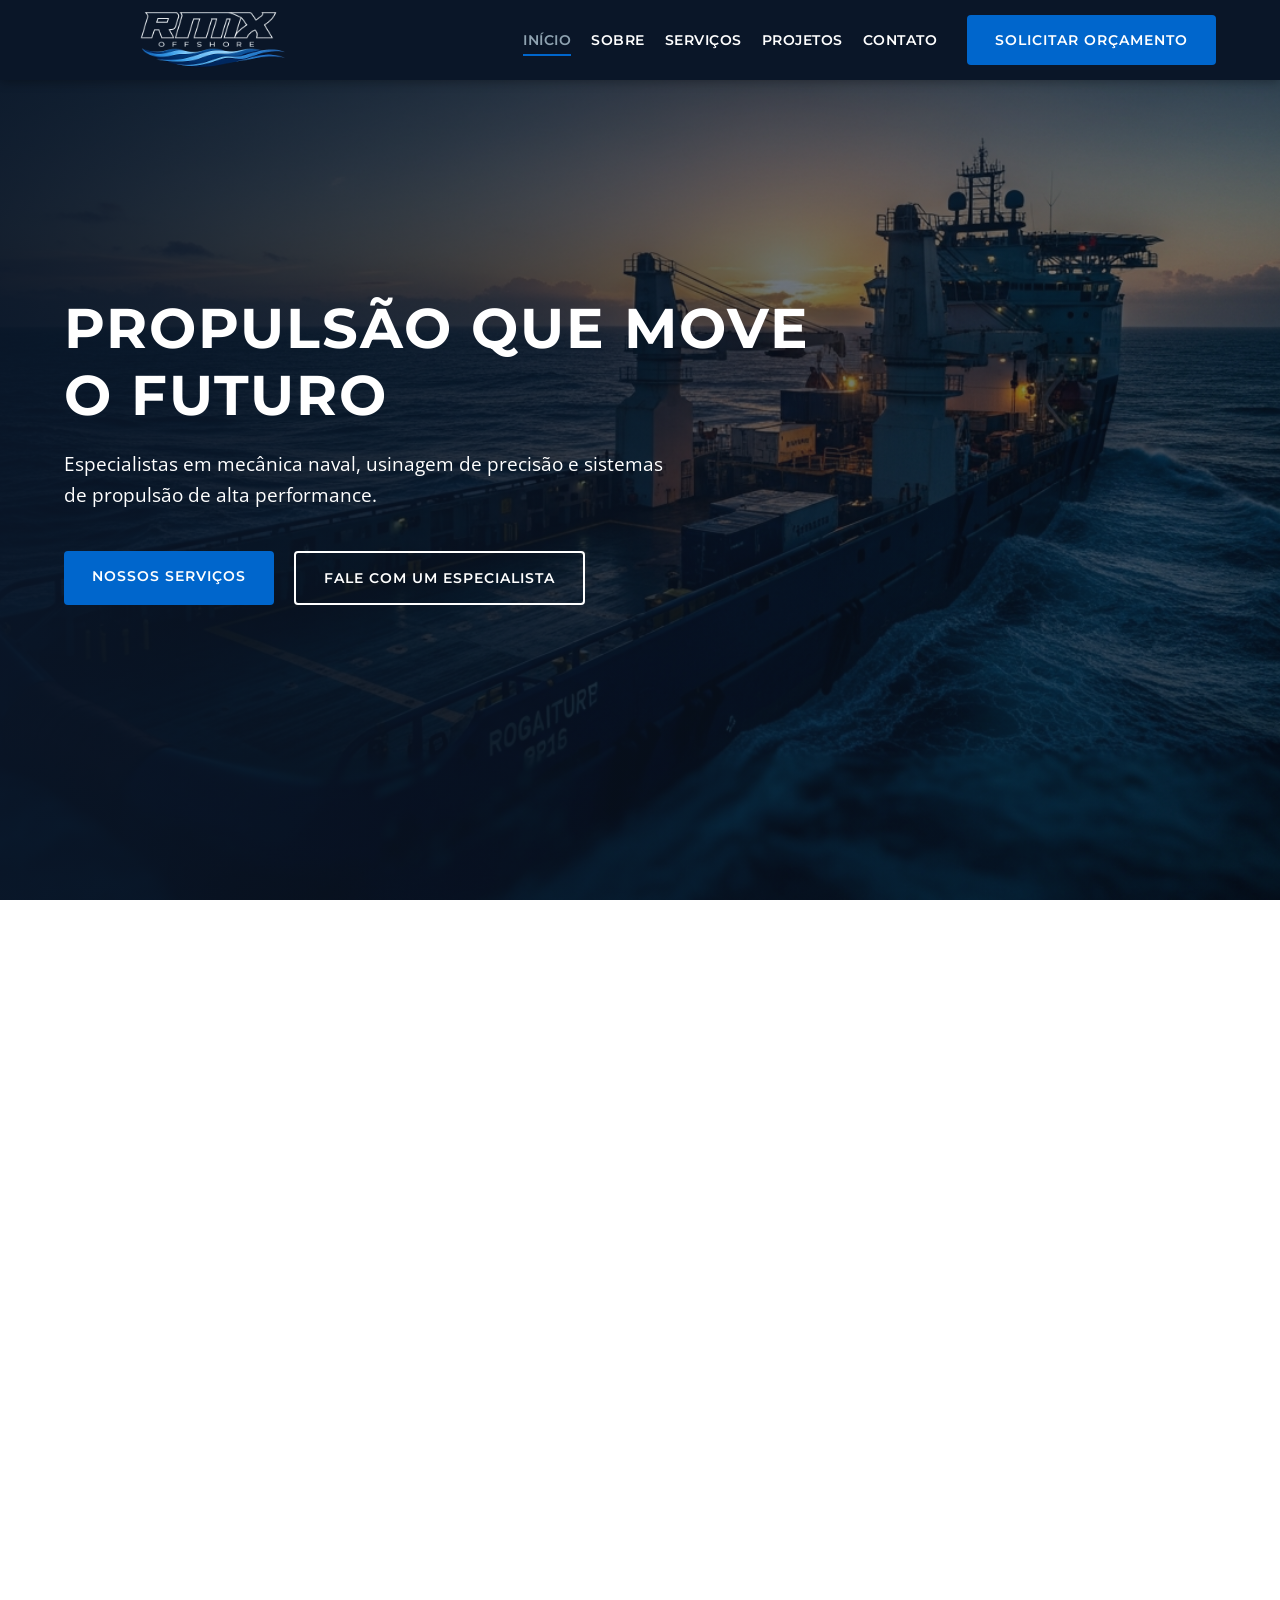
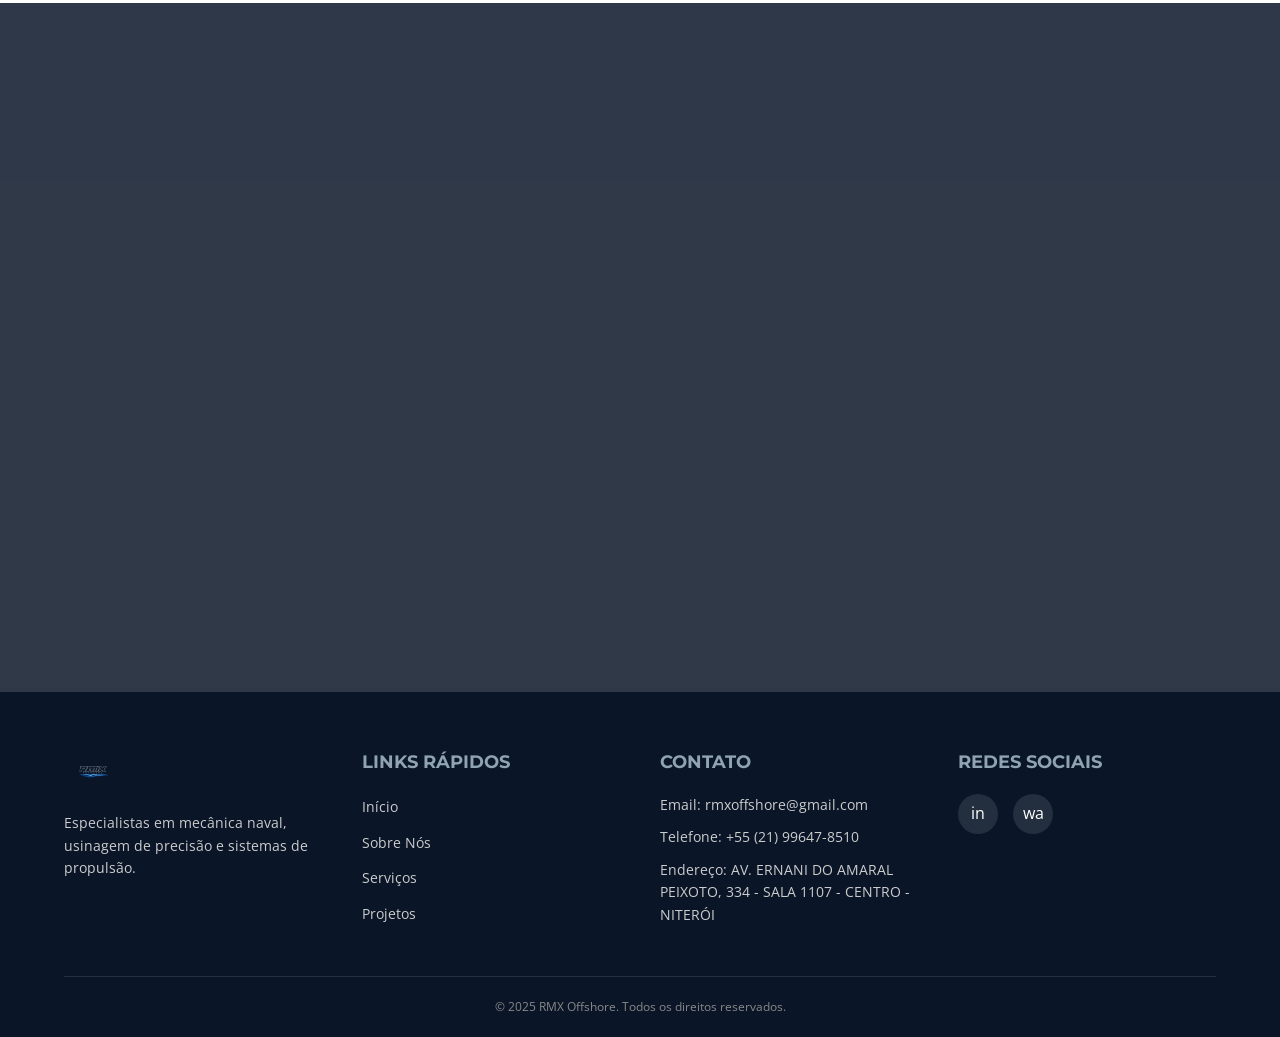
<file: index.html>
<!DOCTYPE html>
<html lang="pt-BR">

<head>
  <meta charset="UTF-8" />
  <meta http-equiv="refresh" content="0;url=pages/landing/landing.html" />
  <title>RMX Offshore</title>
  <link rel="icon" type="image/png" href="/public/logo.png">
  <!-- Open Graph / WhatsApp Preview -->
  <meta property="og:title" content="RMX Offshore - Propulsão que Move o Futuro">
  <meta property="og:description"
    content="Especialistas em mecânica naval, usinagem de precisão e sistemas de propulsão offshore.">
  <meta property="og:image" content="https://rmxoffshore.onrender.com/public/cart.png">
  <meta property="og:url" content="https://rmxoffshore.onrender.com/pages/landing/landing.html">
  <meta property="og:type" content="website">

  <!-- Twitter Card -->
  <meta name="twitter:card" content="summary_large_image">
  <meta name="twitter:title" content="RMX Offshore - Propulsão que Move o Futuro">
  <meta name="twitter:description" content="Especialistas em mecânica naval e propulsão offshore.">
  <meta name="twitter:image" content="https://rmxoffshore.onrender.com/public/cart.png">
</head>

<body>
  <p>Redirecionando... <a href="pages/landing/landing.html">Clique aqui</a></p>
</body>

</html>
</file>
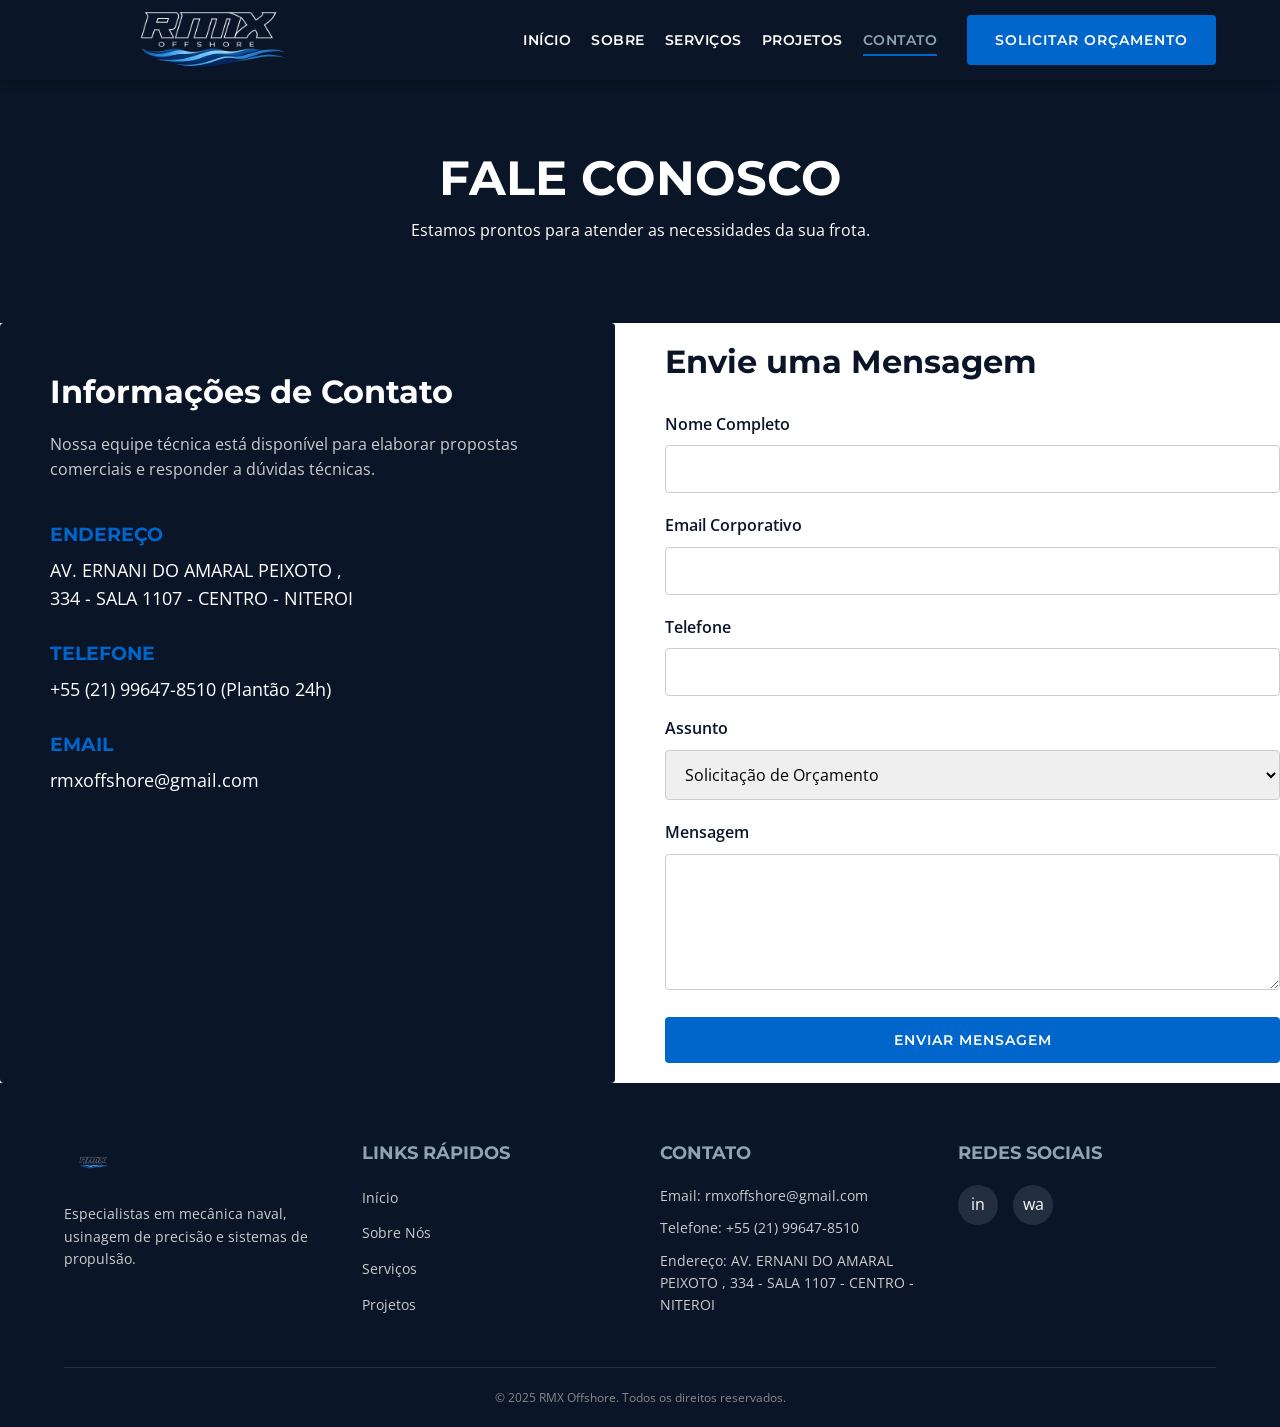
<file: pages/contato/contato.html>
<!DOCTYPE html>
<html lang="pt-BR">
<head>
  <meta charset="UTF-8">
  <meta name="viewport" content="width=device-width, initial-scale=1.0">
  <title>Contato | RMX Offshore</title>
  <link rel="stylesheet" href="../../shared/css/global.css">
  <link rel="stylesheet" href="css/contato.css">
  <link rel="icon" type="image/png" href="/public/logo.png">
  <!-- Open Graph / WhatsApp Preview -->
  <meta property="og:title" content="RMX Offshore - Propulsão que Move o Futuro">
  <meta property="og:description" content="Especialistas em mecânica naval, usinagem de precisão e sistemas de propulsão offshore.">
  <meta property="og:image" content="https://rmxoffshore.onrender.com/public/cart.png">
  <meta property="og:url" content="https://rmxoffshore.onrender.com/pages/landing/landing.html">
  <meta property="og:type" content="website">

  <!-- Twitter Card -->
  <meta name="twitter:card" content="summary_large_image">
  <meta name="twitter:title" content="RMX Offshore - Propulsão que Move o Futuro">
  <meta name="twitter:description" content="Especialistas em mecânica naval e propulsão offshore.">
  <meta name="twitter:image" content="https://rmxoffshore.onrender.com/public/cart.png">
</head>
<body>
  <!-- Global Header -->
  <header class="global-header">
    <a href="../landing/landing.html" class="header-logo">
      <img src="/public/logo1.png" class="logo" alt="RMX Offshore Logo">
    </a>
    <nav class="main-nav">
      <div class="nav-links">
        <a href="../landing/landing.html">Início</a>
        <a href="../sobre/sobre.html">Sobre</a>
        <a href="../servicos/servicos.html">Serviços</a>
        <a href="../projetos/projetos.html">Projetos</a>
        <a href="contato.html" class="active">Contato</a>
      </div>
      <a href="contato.html" class="btn btn-primary header-cta">Solicitar Orçamento</a>
      <button class="mobile-menu-btn">☰</button>
    </nav>
  </header>

  <!-- Page Header -->
  <section class="page-header">
    <div class="page-header-content fade-in">
      <h1>Fale Conosco</h1>
      <p>Estamos prontos para atender as necessidades da sua frota.</p>
    </div>
  </section>

  <!-- Contact Section -->
  <section class="contact-section container fade-in">
    <div class="contact-grid">
      <div class="contact-info-panel">
        <h2>Informações de Contato</h2>
        <p>Nossa equipe técnica está disponível para elaborar propostas comerciais e responder a dúvidas técnicas.</p>
        
        <div class="info-items">
          <div class="info-item">
            <h4>Endereço</h4>
            <p>AV. ERNANI DO AMARAL PEIXOTO ,<br> 334 - SALA 1107 - CENTRO - NITEROI</p>
          </div>
          <div class="info-item">
            <h4>Telefone</h4>
            <p>+55 (21) 99647-8510 (Plantão 24h)</p>
          </div>
          <div class="info-item">
            <h4>Email</h4>
            <p>rmxoffshore@gmail.com</p>
          </div>
        </div>
      </div>

      <div class="contact-form-panel">
        <h2>Envie uma Mensagem</h2>
        <form id="contactForm" class="contact-form">
          <div class="form-group">
            <label for="nome">Nome Completo</label>
            <input type="text" id="nome" name="nome" required>
          </div>
          <div class="form-group">
            <label for="email">Email Corporativo</label>
            <input type="email" id="email" name="email" required>
          </div>
          <div class="form-group">
            <label for="telefone">Telefone</label>
            <input type="tel" id="telefone" name="telefone" required>
          </div>
          <div class="form-group">
            <label for="assunto">Assunto</label>
            <select id="assunto" name="assunto">
              <option value="orcamento">Solicitação de Orçamento</option>
              <option value="tecnico">Dúvida Técnica</option>
              <option value="emergencia">Suporte Emergencial</option>
              <option value="outros">Outros</option>
            </select>
          </div>
          <div class="form-group">
            <label for="mensagem">Mensagem</label>
            <textarea id="mensagem" name="mensagem" rows="5" required></textarea>
          </div>
          <button type="submit" class="btn btn-primary w-100">Enviar Mensagem</button>
        </form>
      </div>
    </div>
  </section>

  <!-- Global Footer -->
  <footer class="global-footer">
    <div class="footer-content">
      <div class="footer-col">
        <img src="/public/logo1.png" alt="RMX Offshore" style="height: 40px; margin-bottom: 20px;">
        <p>Especialistas em mecânica naval, usinagem de precisão e sistemas de propulsão.</p>
      </div>
      <div class="footer-col">
        <h3>Links Rápidos</h3>
        <ul class="footer-links">
          <li><a href="../landing/landing.html">Início</a></li>
          <li><a href="sobre.html">Sobre Nós</a></li>
          <li><a href="../servicos/servicos.html">Serviços</a></li>
          <li><a href="../projetos/projetos.html">Projetos</a></li>
        </ul>
      </div>
      <div class="footer-col">
        <h3>Contato</h3>
        <p>Email: rmxoffshore@gmail.com</p>
        <p>Telefone: +55 (21) 99647-8510</p>
        <p>Endereço: AV. ERNANI DO AMARAL PEIXOTO , 334 - SALA 1107 - CENTRO - NITEROI</p>
      </div>
      <div class="footer-col">
        <h3>Redes Sociais</h3>
        <div class="footer-social">
          <a href="https://www.linkedin.com/in/rmx-offshore-9899731bb/">in</a>
          <a href="http://wa.me/+5521996478510">wa</a>
        </div>
      </div>
    </div>
    <div class="footer-bottom">
      <p>&copy; 2025 RMX Offshore. Todos os direitos reservados.</p>
    </div>
  </footer>

  <script src="../../shared/script/global.js"></script>
  <script src="script/contato.js"></script>
</body>
</html>
</file>
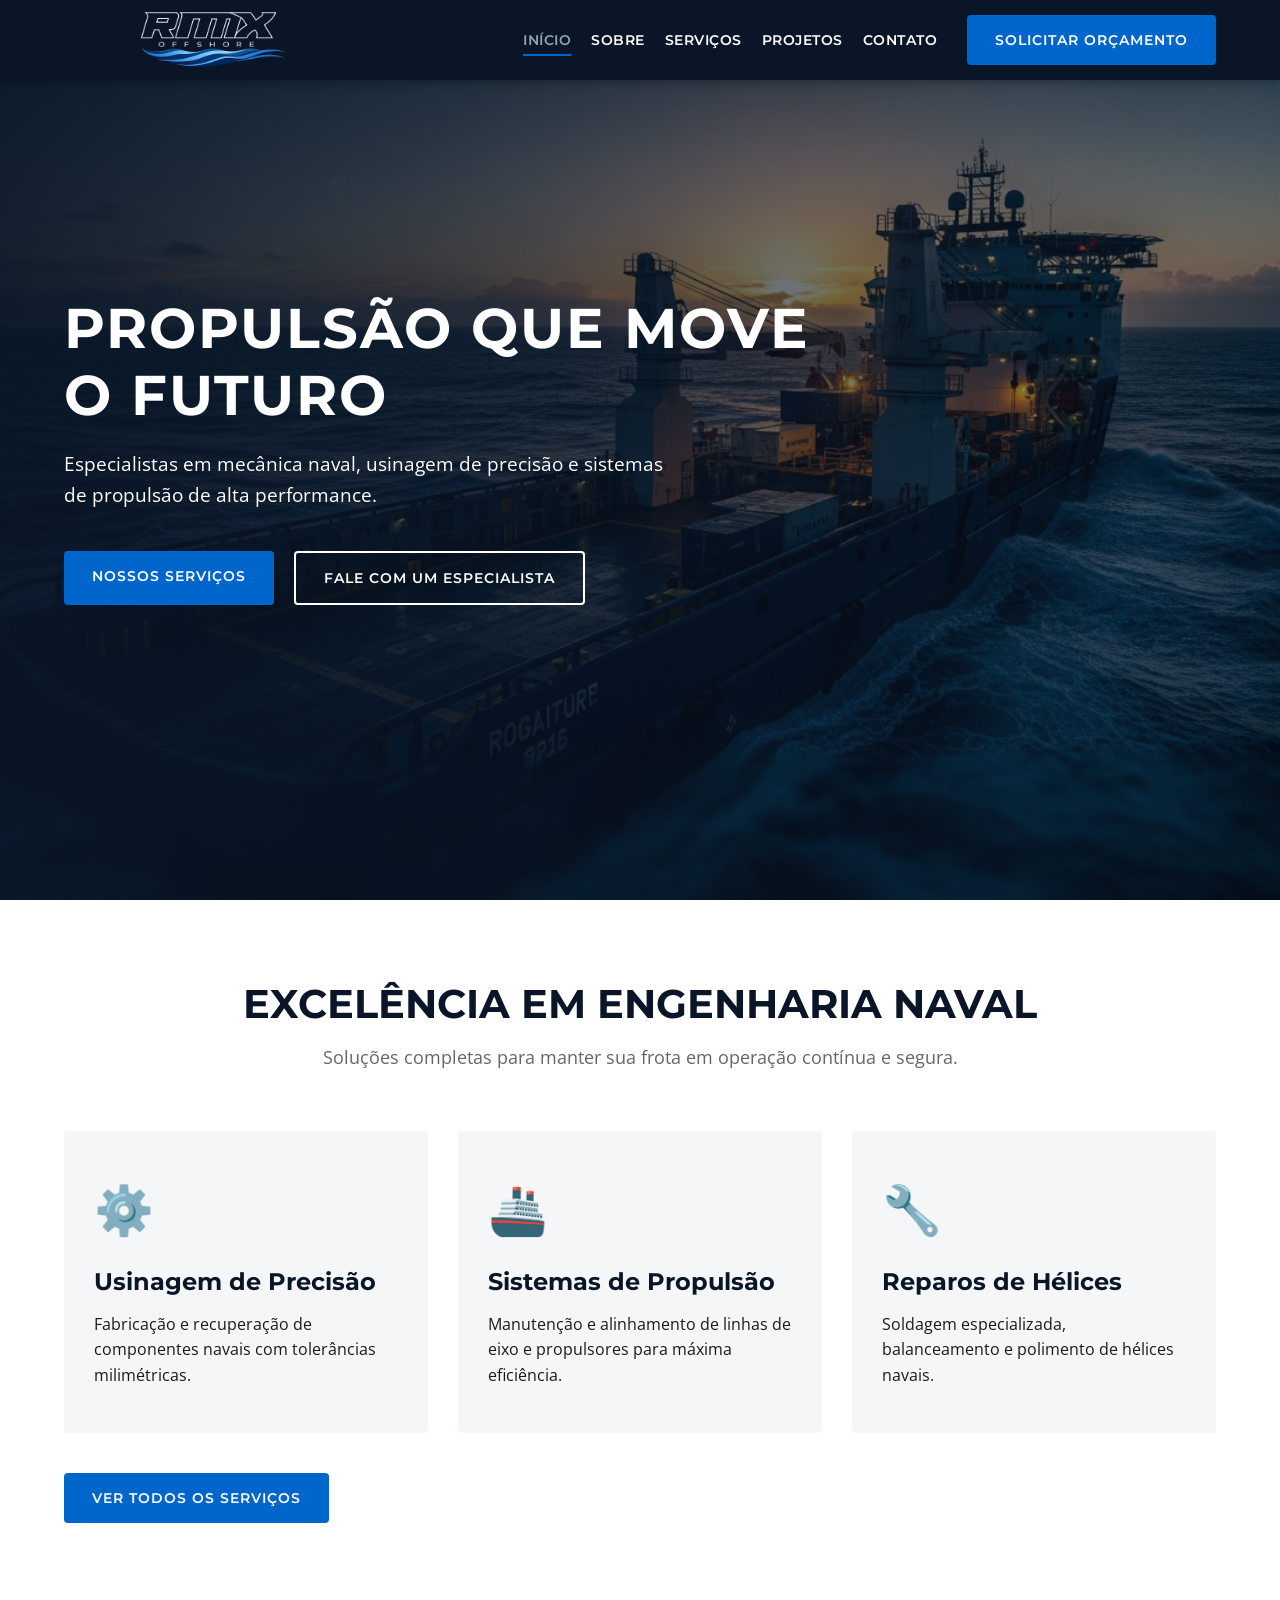
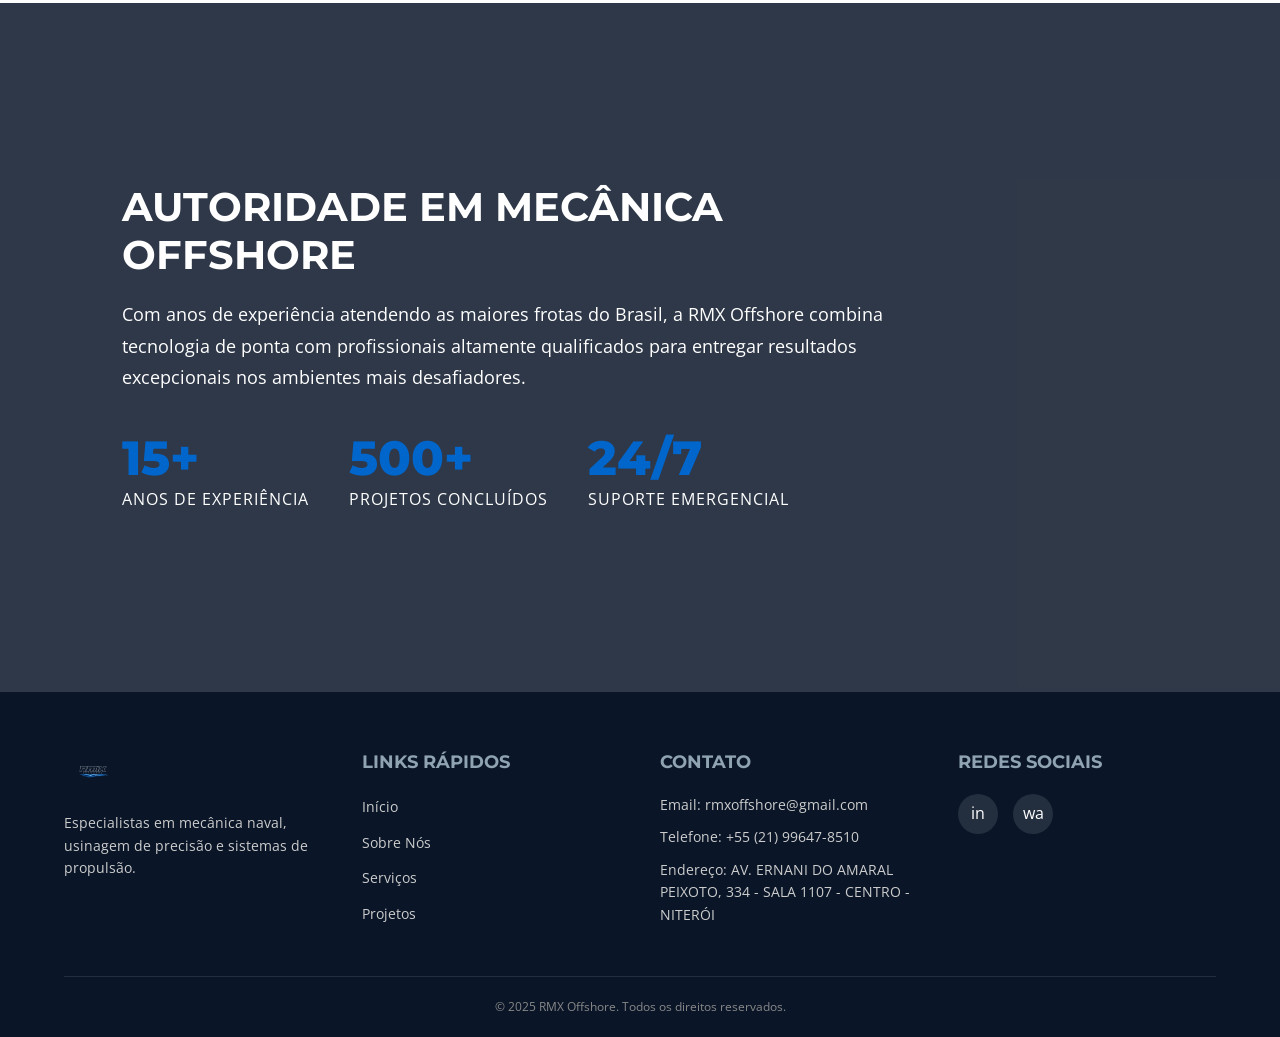
<file: pages/landing/landing.html>
<!DOCTYPE html>
<html lang="pt-BR">

<head>
  <meta charset="UTF-8">
  <meta name="viewport" content="width=device-width, initial-scale=1.0">
  <title>RMX Offshore - Propulsão que Move o Futuro</title>

  <link rel="stylesheet" href="../../shared/css/global.css">
  <link rel="stylesheet" href="css/landing.css">

  <!-- Favicon -->
  <link rel="icon" type="image/png" href="../../public/logo.png">
  <!-- Open Graph / WhatsApp Preview -->
  <meta property="og:title" content="RMX Offshore - Propulsão que Move o Futuro">
  <meta property="og:description"
    content="Especialistas em mecânica naval, usinagem de precisão e sistemas de propulsão offshore.">
  <meta property="og:image" content="https://rmxoffshore.onrender.com/public/cart.png">
  <meta property="og:url" content="https://rmxoffshore.onrender.com/pages/landing/landing.html">
  <meta property="og:type" content="website">

  <!-- Twitter Card -->
  <meta name="twitter:card" content="summary_large_image">
  <meta name="twitter:title" content="RMX Offshore - Propulsão que Move o Futuro">
  <meta name="twitter:description" content="Especialistas em mecânica naval e propulsão offshore.">
  <meta name="twitter:image" content="https://rmxoffshore.onrender.com/public/cart.png">

</head>

<body>

  <!-- Global Header -->
  <header class="global-header">

    <a href="landing.html" class="header-logo">
      <img src="../../public/logo1.png" class="logo" alt="RMX Offshore Logo">
    </a>

    <nav class="main-nav">

      <div class="nav-links">
        <a href="landing.html" class="active">Início</a>
        <a href="../sobre/sobre.html">Sobre</a>
        <a href="../servicos/servicos.html">Serviços</a>
        <a href="../projetos/projetos.html">Projetos</a>
        <a href="../contato/contato.html">Contato</a>
      </div>

      <a href="../contato/contato.html" class="btn btn-primary header-cta">
        Solicitar Orçamento
      </a>

      <button class="mobile-menu-btn">☰</button>

    </nav>

  </header>

  <!-- Hero Section -->
  <section class="hero" style="background-image: url('src/images/hero.png');">

    <div class="hero-overlay"></div>

    <div class="hero-content fade-in">

      <h1>Propulsão que Move o Futuro</h1>

      <p>
        Especialistas em mecânica naval, usinagem de precisão e sistemas
        de propulsão de alta performance.
      </p>

      <div class="hero-actions">

        <a href="../servicos/servicos.html" class="btn btn-primary">
          Nossos Serviços
        </a>

        <a href="../contato/contato.html" class="btn btn-outline">
          Fale com um Especialista
        </a>

      </div>

    </div>

  </section>

  <!-- Services Preview -->
  <section class="services-preview">

    <div class="container fade-in">

      <div class="section-header">

        <h2>Excelência em Engenharia Naval</h2>

        <p>
          Soluções completas para manter sua frota em operação contínua e segura.
        </p>

      </div>

      <div class="services-grid">

        <!-- Usinagem -->
        <a href="../servicos/servicos.html#usinagem" class="service-link">

          <div class="service-card">

            <div class="service-icon">⚙️</div>

            <h3>Usinagem de Precisão</h3>

            <p>
              Fabricação e recuperação de componentes navais
              com tolerâncias milimétricas.
            </p>

          </div>

        </a>

        <!-- Propulsão -->
        <a href="../servicos/servicos.html#propulsao" class="service-link">

          <div class="service-card">

            <div class="service-icon">🚢</div>

            <h3>Sistemas de Propulsão</h3>

            <p>
              Manutenção e alinhamento de linhas de eixo
              e propulsores para máxima eficiência.
            </p>

          </div>

        </a>

        <!-- Hélices -->
        <a href="../servicos/servicos.html#helices" class="service-link">

          <div class="service-card">

            <div class="service-icon">🔧</div>

            <h3>Reparos de Hélices</h3>

            <p>
              Soldagem especializada, balanceamento
              e polimento de hélices navais.
            </p>

          </div>

        </a>

      </div>

      <div class="text-center" style="margin-top: 40px;">

        <a href="../servicos/servicos.html" class="btn btn-primary">
          Ver Todos os Serviços
        </a>

      </div>

    </div>

  </section>

  <!-- About Preview -->
  <section class="about-preview" style="background-image: url('src/images/services-bg.png');">

    <div class="about-overlay"></div>

    <div class="container fade-in" style="position: relative; z-index: 2;">

      <div class="about-content">

        <h2>Autoridade em Mecânica Offshore</h2>

        <p>
          Com anos de experiência atendendo as maiores frotas do Brasil,
          a RMX Offshore combina tecnologia de ponta com profissionais
          altamente qualificados para entregar resultados excepcionais
          nos ambientes mais desafiadores.
        </p>

        <div class="stats-row">

          <div class="stat-item">
            <span class="stat-number">15+</span>
            <span class="stat-label">Anos de Experiência</span>
          </div>

          <div class="stat-item">
            <span class="stat-number">500+</span>
            <span class="stat-label">Projetos Concluídos</span>
          </div>

          <div class="stat-item">
            <span class="stat-number">24/7</span>
            <span class="stat-label">Suporte Emergencial</span>
          </div>

        </div>

      </div>

    </div>

  </section>

  <!-- Global Footer -->
  <footer class="global-footer">

    <div class="footer-content">

      <div class="footer-col">

        <img src="../../public/logo1.png" alt="RMX Offshore" style="height: 40px; margin-bottom: 20px;">

        <p>
          Especialistas em mecânica naval,
          usinagem de precisão e sistemas de propulsão.
        </p>

      </div>

      <div class="footer-col">

        <h3>Links Rápidos</h3>

        <ul class="footer-links">

          <li>
            <a href="../landing/landing.html">Início</a>
          </li>

          <li>
            <a href="../sobre/sobre.html">Sobre Nós</a>
          </li>

          <li>
            <a href="../servicos/servicos.html">Serviços</a>
          </li>

          <li>
            <a href="../projetos/projetos.html">Projetos</a>
          </li>

        </ul>

      </div>

      <div class="footer-col">

        <h3>Contato</h3>

        <p>Email: rmxoffshore@gmail.com</p>
        <p>Telefone: +55 (21) 99647-8510</p>

        <p>
          Endereço: AV. ERNANI DO AMARAL PEIXOTO,
          334 - SALA 1107 - CENTRO - NITERÓI
        </p>

      </div>

      <div class="footer-col">

        <h3>Redes Sociais</h3>

        <div class="footer-social">

          <a href="https://www.linkedin.com/in/rmx-offshore-9899731bb/">
            in
          </a>

          <a href="http://wa.me/+5521996478510">
            wa
          </a>

        </div>

      </div>

    </div>

    <div class="footer-bottom">

      <p>&copy; 2025 RMX Offshore. Todos os direitos reservados.</p>

    </div>

  </footer>

  <script src="../../shared/script/global.js"></script>
  <script src="script/landing.js"></script>

</body>

</html>
</file>
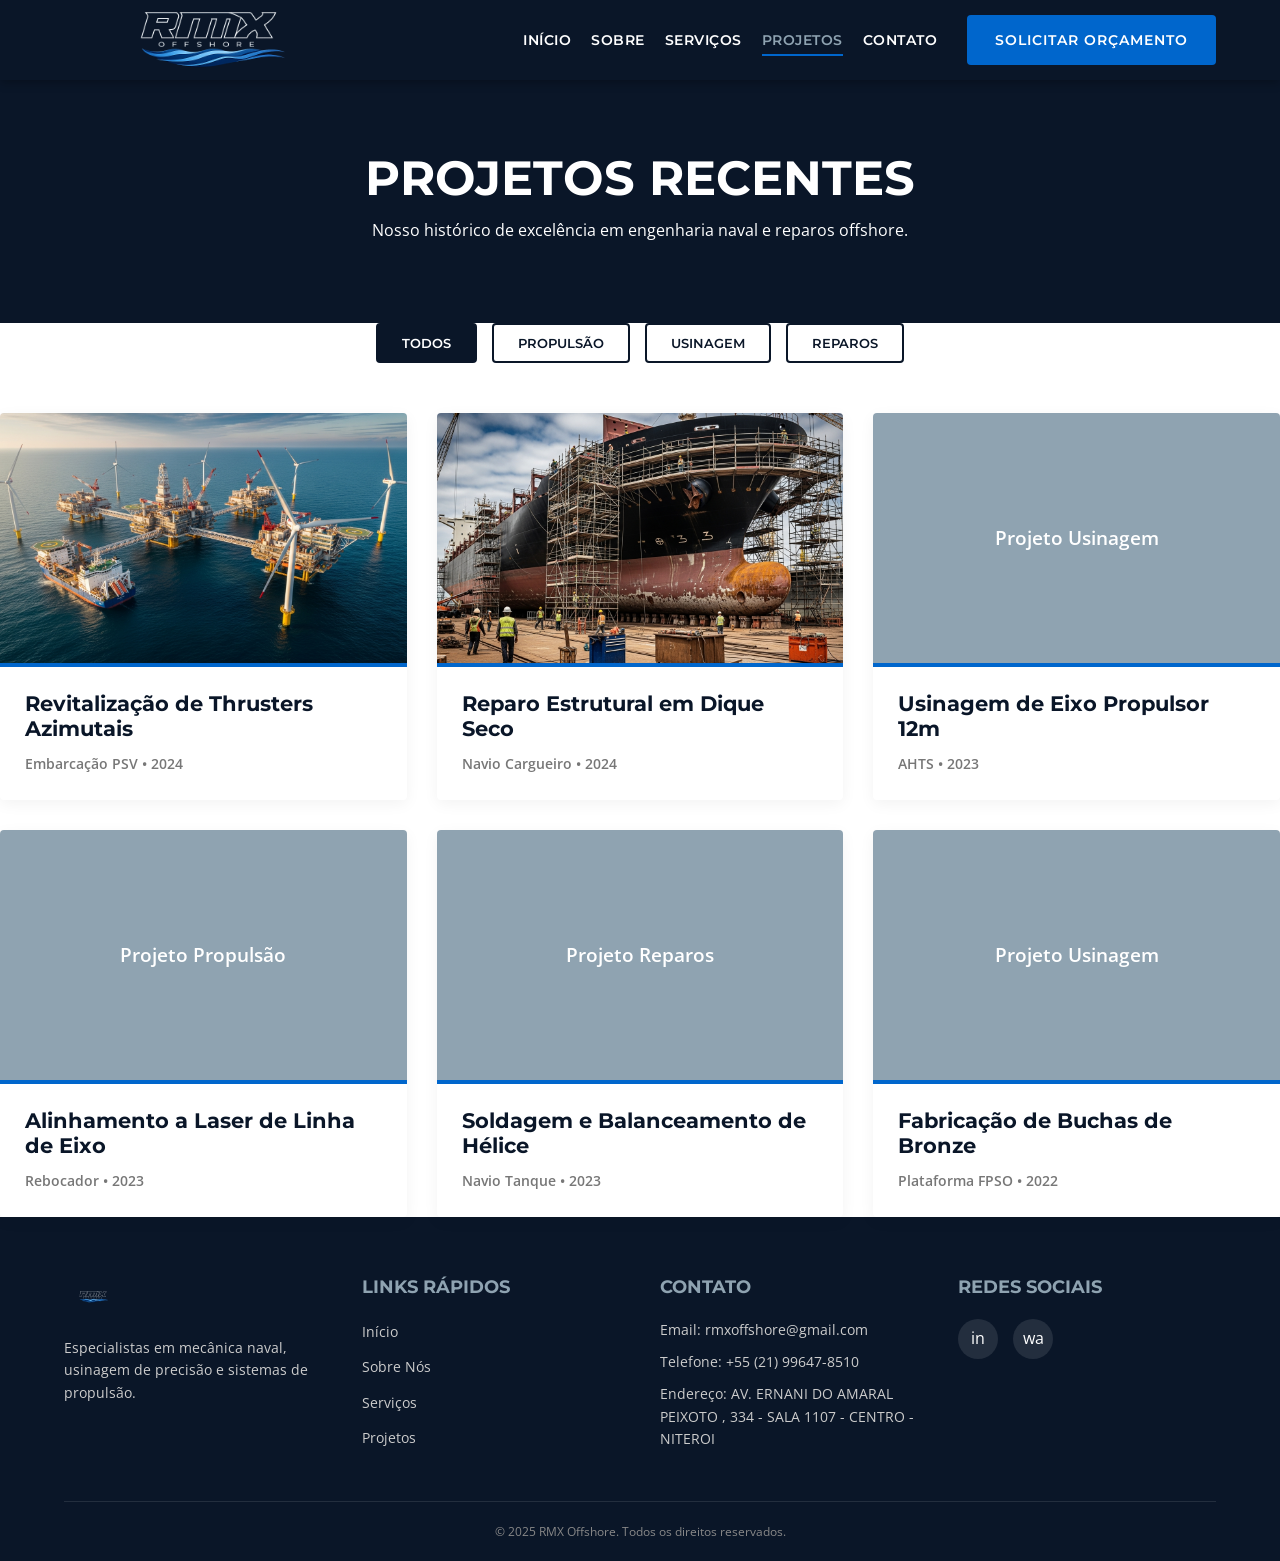
<file: pages/projetos/projetos.html>
<!DOCTYPE html>
<html lang="pt-BR">
<head>
  <meta charset="UTF-8">
  <meta name="viewport" content="width=device-width, initial-scale=1.0">
  <title>Projetos | RMX Offshore</title>
  <link rel="stylesheet" href="../../shared/css/global.css">
  <link rel="stylesheet" href="css/projetos.css">
  <link rel="icon" type="image/png" href="/public/logo.png">
</head>
<body>
  <!-- Global Header -->
  <header class="global-header">
    <a href="../landing/landing.html" class="header-logo">
      <img src="/public/logo1.png" class="logo" alt="RMX Offshore Logo">
    </a>
    <nav class="main-nav">
      <div class="nav-links">
        <a href="../landing/landing.html">Início</a>
        <a href="../sobre/sobre.html">Sobre</a>
        <a href="../servicos/servicos.html">Serviços</a>
        <a href="projetos.html" class="active">Projetos</a>
        <a href="../contato/contato.html">Contato</a>
      </div>
      <a href="../contato/contato.html" class="btn btn-primary header-cta">Solicitar Orçamento</a>
      <button class="mobile-menu-btn">☰</button>
    </nav>
  </header>

  <!-- Page Header -->
  <section class="page-header">
    <div class="page-header-content fade-in">
      <h1>Projetos Recentes</h1>
      <p>Nosso histórico de excelência em engenharia naval e reparos offshore.</p>
    </div>
  </section>

  <!-- Projects Section -->
  <section class="projects-section container">
    <div class="filter-tabs fade-in">
      <button class="filter-btn active" data-filter="all">Todos</button>
      <button class="filter-btn" data-filter="propulsao">Propulsão</button>
      <button class="filter-btn" data-filter="usinagem">Usinagem</button>
      <button class="filter-btn" data-filter="reparos">Reparos</button>
    </div>

    <div class="projects-grid fade-in">
      <div class="project-card" data-category="propulsao">
        <div class="project-img" style="background-image: url('src/images/project1.png');"></div>
        <div class="project-info">
          <h3>Revitalização de Thrusters Azimutais</h3>
          <p>Embarcação PSV • 2024</p>
        </div>
      </div>

      <div class="project-card" data-category="reparos">
        <div class="project-img" style="background-image: url('src/images/project2.png');"></div>
        <div class="project-info">
          <h3>Reparo Estrutural em Dique Seco</h3>
          <p>Navio Cargueiro • 2024</p>
        </div>
      </div>

      <div class="project-card" data-category="usinagem">
        <div class="project-img placeholder-img">Projeto Usinagem</div>
        <div class="project-info">
          <h3>Usinagem de Eixo Propulsor 12m</h3>
          <p>AHTS • 2023</p>
        </div>
      </div>

      <div class="project-card" data-category="propulsao">
        <div class="project-img placeholder-img">Projeto Propulsão</div>
        <div class="project-info">
          <h3>Alinhamento a Laser de Linha de Eixo</h3>
          <p>Rebocador • 2023</p>
        </div>
      </div>

      <div class="project-card" data-category="reparos">
        <div class="project-img placeholder-img">Projeto Reparos</div>
        <div class="project-info">
          <h3>Soldagem e Balanceamento de Hélice</h3>
          <p>Navio Tanque • 2023</p>
        </div>
      </div>

      <div class="project-card" data-category="usinagem">
        <div class="project-img placeholder-img">Projeto Usinagem</div>
        <div class="project-info">
          <h3>Fabricação de Buchas de Bronze</h3>
          <p>Plataforma FPSO • 2022</p>
        </div>
      </div>
    </div>
  </section>

  <!-- Global Footer -->
  <footer class="global-footer">
    <div class="footer-content">
      <div class="footer-col">
        <img src="/public/logo1.png" alt="RMX Offshore" style="height: 40px; margin-bottom: 20px;">
        <p>Especialistas em mecânica naval, usinagem de precisão e sistemas de propulsão.</p>
      </div>
      <div class="footer-col">
        <h3>Links Rápidos</h3>
        <ul class="footer-links">
          <li><a href="../landing/landing.html">Início</a></li>
          <li><a href="sobre.html">Sobre Nós</a></li>
          <li><a href="../servicos/servicos.html">Serviços</a></li>
          <li><a href="../projetos/projetos.html">Projetos</a></li>
        </ul>
      </div>
      <div class="footer-col">
        <h3>Contato</h3>
        <p>Email: rmxoffshore@gmail.com</p>
        <p>Telefone: +55 (21) 99647-8510</p>
        <p>Endereço: AV. ERNANI DO AMARAL PEIXOTO , 334 - SALA 1107 - CENTRO - NITEROI</p>
      </div>
      <div class="footer-col">
        <h3>Redes Sociais</h3>
        <div class="footer-social">
          <a href="https://www.linkedin.com/in/rmx-offshore-9899731bb/">in</a>
          <a href="http://wa.me/+5521996478510">wa</a>
        </div>
      </div>
    </div>
    <div class="footer-bottom">
      <p>&copy; 2025 RMX Offshore. Todos os direitos reservados.</p>
    </div>
  </footer>

  <script src="../../shared/script/global.js"></script>
  <script src="script/projetos.js"></script>
</body>
</html>
</file>
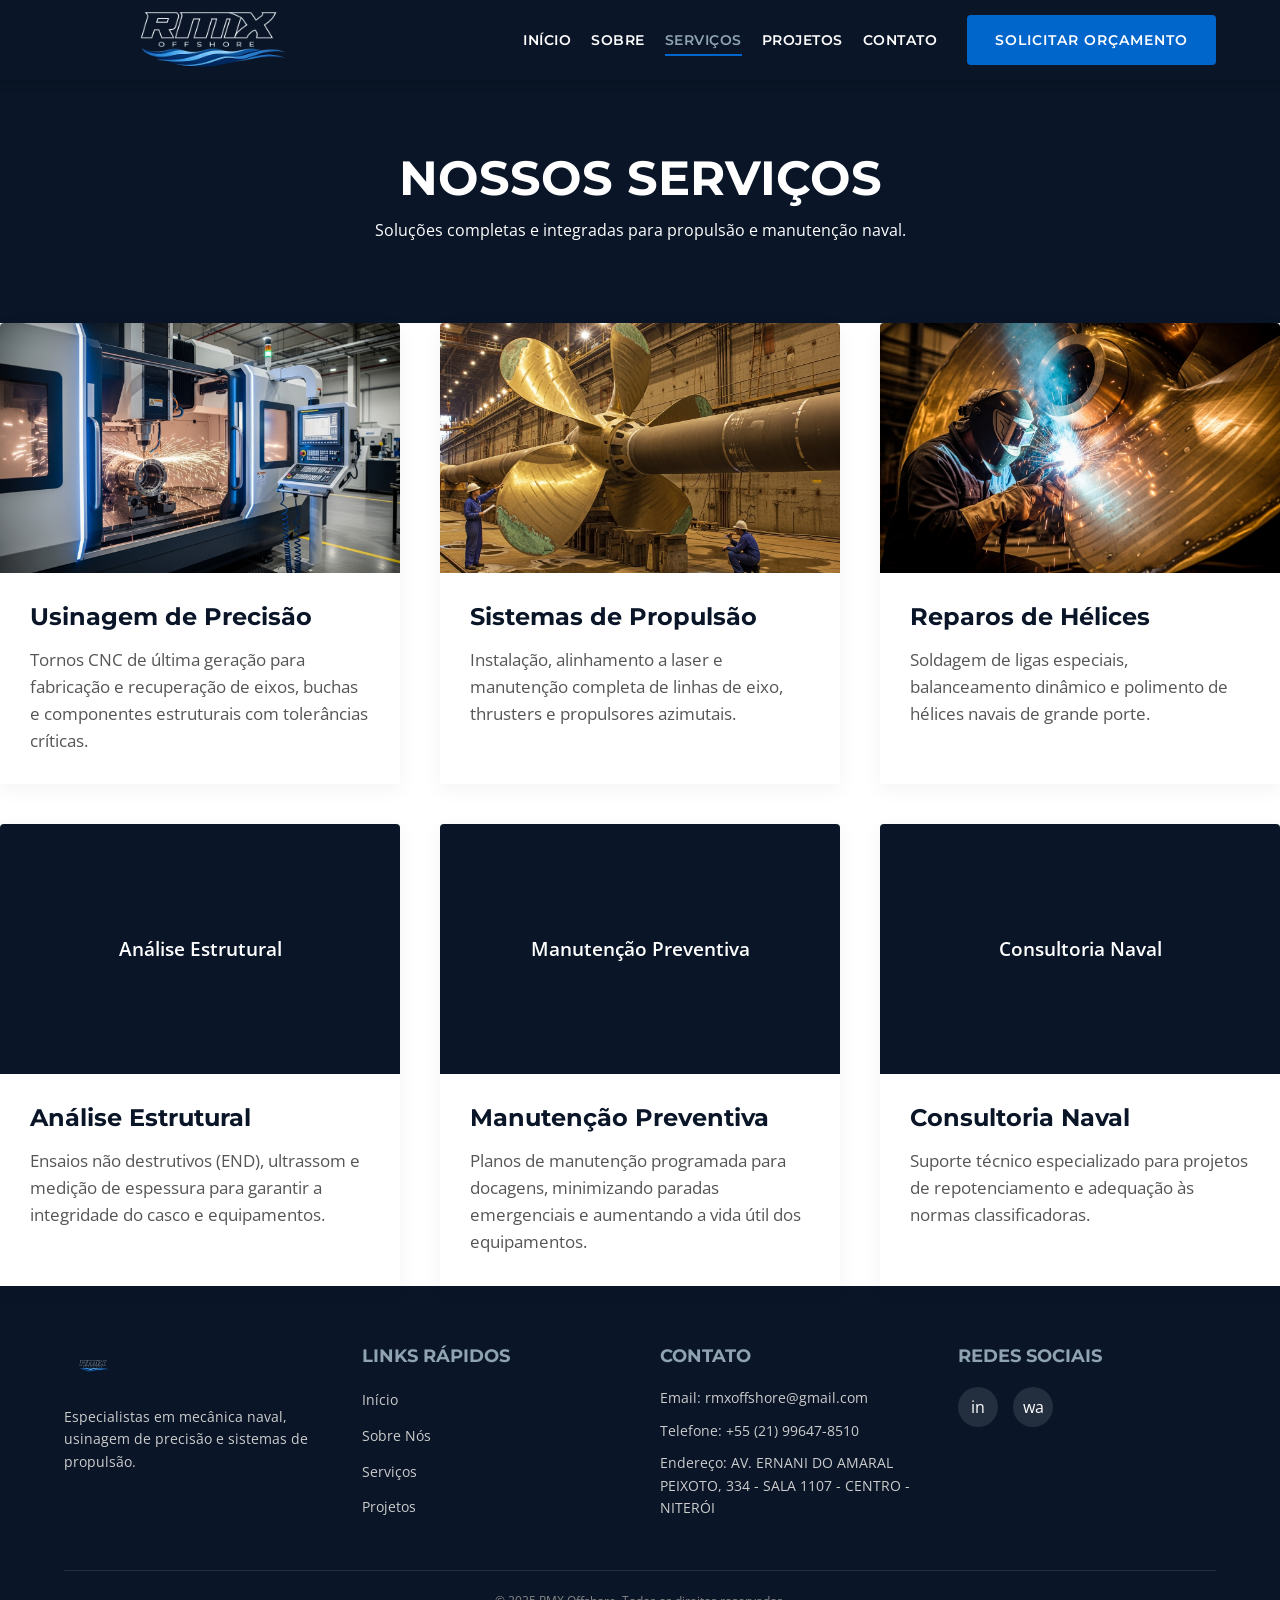
<file: pages/servicos/servicos.html>
<!DOCTYPE html>
<html lang="pt-BR">

<head>
  <meta charset="UTF-8">
  <meta name="viewport" content="width=device-width, initial-scale=1.0">
  <title>Serviços | RMX Offshore</title>

  <link rel="stylesheet" href="../../shared/css/global.css">
  <link rel="stylesheet" href="css/servicos.css">

  <!-- Favicon -->
  <link rel="icon" type="image/png" href="../../public/logo.png">
  <!-- Open Graph / WhatsApp Preview -->
  <meta property="og:title" content="RMX Offshore - Propulsão que Move o Futuro">
  <meta property="og:description"
    content="Especialistas em mecânica naval, usinagem de precisão e sistemas de propulsão offshore.">
  <meta property="og:image" content="https://rmxoffshore.onrender.com/public/cart.png">
  <meta property="og:url" content="https://rmxoffshore.onrender.com/pages/landing/landing.html">
  <meta property="og:type" content="website">

  <!-- Twitter Card -->
  <meta name="twitter:card" content="summary_large_image">
  <meta name="twitter:title" content="RMX Offshore - Propulsão que Move o Futuro">
  <meta name="twitter:description" content="Especialistas em mecânica naval e propulsão offshore.">
  <meta name="twitter:image" content="https://rmxoffshore.onrender.com/public/cart.png">

</head>

<body>

  <!-- Global Header -->
  <header class="global-header">

    <a href="../landing/landing.html" class="header-logo">
      <img src="../../public/logo1.png" class="logo" alt="RMX Offshore Logo">
    </a>

    <nav class="main-nav">

      <div class="nav-links">
        <a href="../landing/landing.html">Início</a>
        <a href="../sobre/sobre.html">Sobre</a>
        <a href="servicos.html" class="active">Serviços</a>
        <a href="../projetos/projetos.html">Projetos</a>
        <a href="../contato/contato.html">Contato</a>
      </div>

      <a href="../contato/contato.html" class="btn btn-primary header-cta">
        Solicitar Orçamento
      </a>

      <button class="mobile-menu-btn">☰</button>

    </nav>

  </header>

  <!-- Page Header -->
  <section class="page-header">

    <div class="page-header-content fade-in">
      <h1>Nossos Serviços</h1>
      <p>
        Soluções completas e integradas para propulsão e manutenção naval.
      </p>
    </div>

  </section>

  <!-- Services Grid -->
  <section class="services-list-section container">

    <div class="full-services-grid fade-in">

      <!-- USINAGEM -->
      <div class="service-detail-card" id="usinagem">

        <div class="service-img" style="background-image: url('src/images/cnc.png');">
        </div>

        <div class="service-info">

          <h3>Usinagem de Precisão</h3>

          <p>
            Tornos CNC de última geração para fabricação e recuperação
            de eixos, buchas e componentes estruturais com tolerâncias críticas.
          </p>

        </div>

      </div>

      <!-- PROPULSÃO -->
      <div class="service-detail-card" id="propulsao">

        <div class="service-img" style="background-image: url('src/images/propulsion.png');">
        </div>

        <div class="service-info">

          <h3>Sistemas de Propulsão</h3>

          <p>
            Instalação, alinhamento a laser e manutenção completa de
            linhas de eixo, thrusters e propulsores azimutais.
          </p>

        </div>

      </div>

      <!-- HÉLICES -->
      <div class="service-detail-card" id="helices">

        <div class="service-img" style="background-image: url('src/images/repair.png');">
        </div>

        <div class="service-info">

          <h3>Reparos de Hélices</h3>

          <p>
            Soldagem de ligas especiais, balanceamento dinâmico e
            polimento de hélices navais de grande porte.
          </p>

        </div>

      </div>

      <!-- ANÁLISE -->
      <div class="service-detail-card" id="analise">

        <div class="service-img placeholder-img">
          Análise Estrutural
        </div>

        <div class="service-info">

          <h3>Análise Estrutural</h3>

          <p>
            Ensaios não destrutivos (END), ultrassom e medição
            de espessura para garantir a integridade do casco
            e equipamentos.
          </p>

        </div>

      </div>

      <!-- MANUTENÇÃO -->
      <div class="service-detail-card" id="manutencao">

        <div class="service-img placeholder-img">
          Manutenção Preventiva
        </div>

        <div class="service-info">

          <h3>Manutenção Preventiva</h3>

          <p>
            Planos de manutenção programada para docagens,
            minimizando paradas emergenciais e aumentando
            a vida útil dos equipamentos.
          </p>

        </div>

      </div>

      <!-- CONSULTORIA -->
      <div class="service-detail-card" id="consultoria">

        <div class="service-img placeholder-img">
          Consultoria Naval
        </div>

        <div class="service-info">

          <h3>Consultoria Naval</h3>

          <p>
            Suporte técnico especializado para projetos
            de repotenciamento e adequação às normas classificadoras.
          </p>

        </div>

      </div>

    </div>

  </section>

  <!-- Global Footer -->
  <footer class="global-footer">

    <div class="footer-content">

      <div class="footer-col">

        <img src="../../public/logo1.png" alt="RMX Offshore" style="height: 40px; margin-bottom: 20px;">

        <p>
          Especialistas em mecânica naval,
          usinagem de precisão e sistemas de propulsão.
        </p>

      </div>

      <div class="footer-col">

        <h3>Links Rápidos</h3>

        <ul class="footer-links">

          <li>
            <a href="../landing/landing.html">Início</a>
          </li>

          <li>
            <a href="../sobre/sobre.html">Sobre Nós</a>
          </li>

          <li>
            <a href="../servicos/servicos.html">Serviços</a>
          </li>

          <li>
            <a href="../projetos/projetos.html">Projetos</a>
          </li>

        </ul>

      </div>

      <div class="footer-col">

        <h3>Contato</h3>

        <p>Email: rmxoffshore@gmail.com</p>
        <p>Telefone: +55 (21) 99647-8510</p>

        <p>
          Endereço: AV. ERNANI DO AMARAL PEIXOTO,
          334 - SALA 1107 - CENTRO - NITERÓI
        </p>

      </div>

      <div class="footer-col">

        <h3>Redes Sociais</h3>

        <div class="footer-social">

          <a href="https://www.linkedin.com/in/rmx-offshore-9899731bb/">
            in
          </a>

          <a href="http://wa.me/+5521996478510">
            wa
          </a>

        </div>

      </div>

    </div>

    <div class="footer-bottom">
      <p>&copy; 2025 RMX Offshore. Todos os direitos reservados.</p>
    </div>

  </footer>

  <script src="../../shared/script/global.js"></script>
  <script src="script/servicos.js"></script>

</body>

</html>
</file>
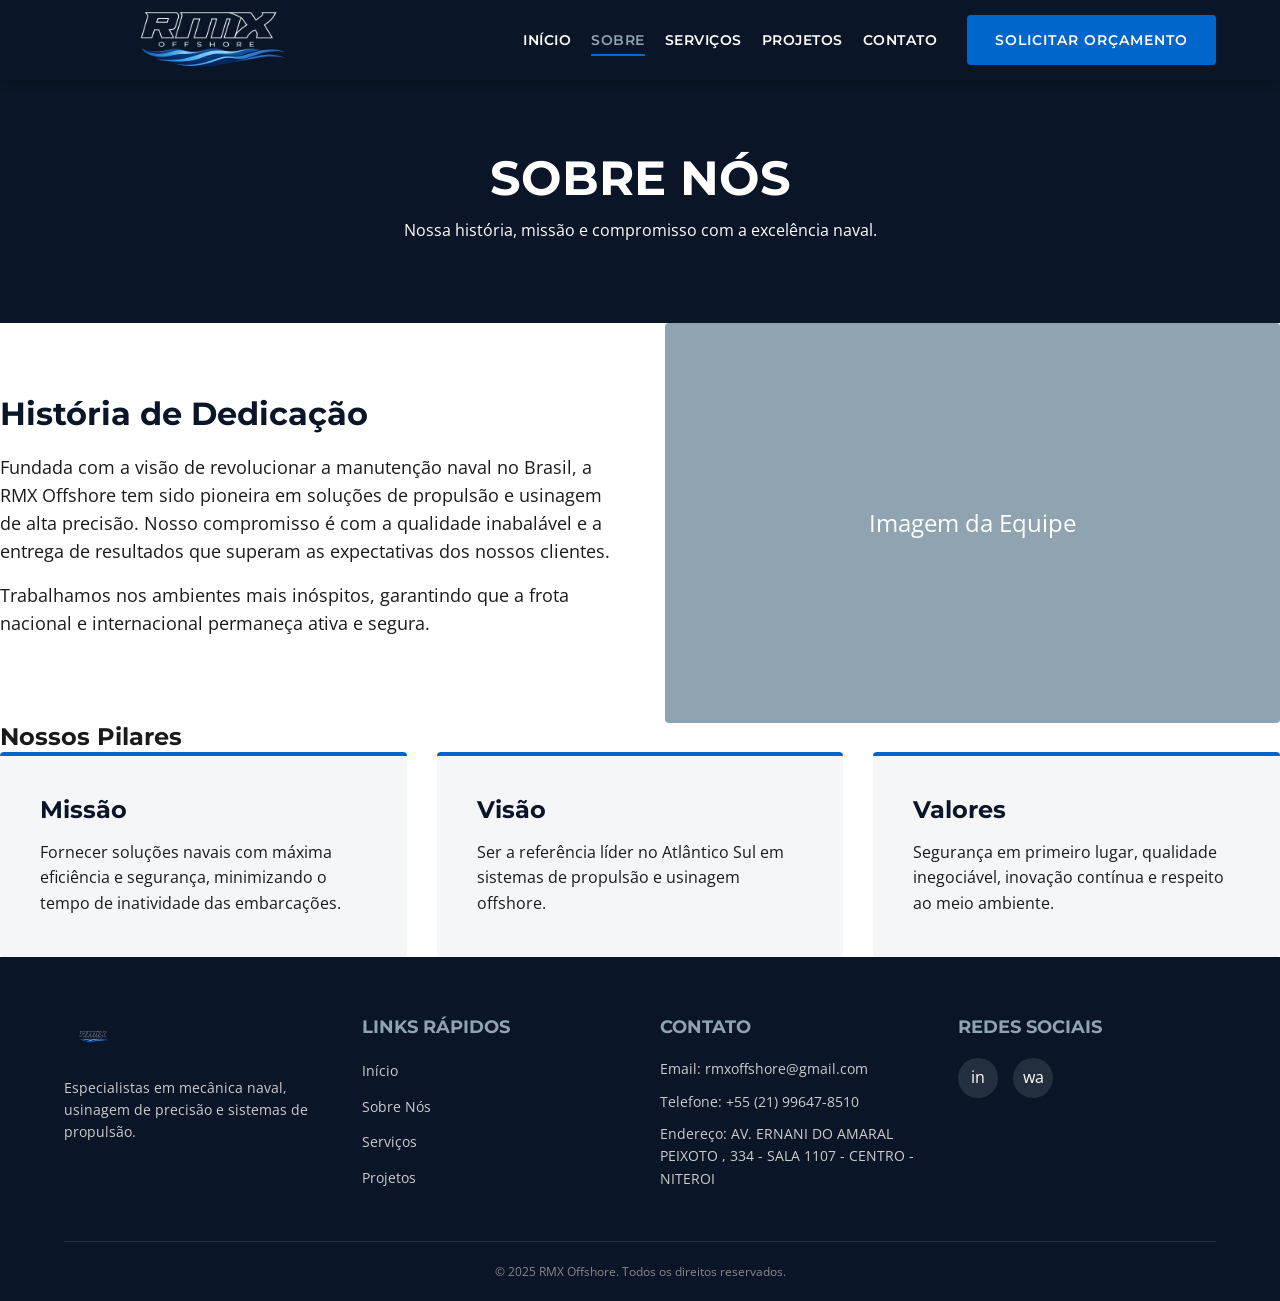
<file: pages/sobre/sobre.html>
<!DOCTYPE html>
<html lang="pt-BR">
<head>
  <meta charset="UTF-8">
  <meta name="viewport" content="width=device-width, initial-scale=1.0">
  <title>Sobre Nós | RMX Offshore</title>
  <link rel="stylesheet" href="../../shared/css/global.css">
  <link rel="stylesheet" href="css/sobre.css">
  <link rel="icon" type="image/png" href="/public/logo.png">
</head>
<body>
  <!-- Global Header -->
  <header class="global-header">
    <a href="../landing/landing.html" class="header-logo">
      <img src="/public/logo1.png" class="logo" alt="RMX Offshore Logo">
    </a>
    <nav class="main-nav">
      <div class="nav-links">
        <a href="../landing/landing.html">Início</a>
        <a href="sobre.html" class="active">Sobre</a>
        <a href="../servicos/servicos.html">Serviços</a>
        <a href="../projetos/projetos.html">Projetos</a>
        <a href="../contato/contato.html">Contato</a>
      </div>
      <a href="../contato/contato.html" class="btn btn-primary header-cta">Solicitar Orçamento</a>
      <button class="mobile-menu-btn">☰</button>
    </nav>
  </header>

  <!-- Page Header -->
  <section class="page-header">
    <div class="page-header-content fade-in">
      <h1>Sobre Nós</h1>
      <p>Nossa história, missão e compromisso com a excelência naval.</p>
    </div>
  </section>

  <!-- About Content -->
  <section class="about-content-section container">
    <div class="about-grid fade-in">
      <div class="about-text">
        <h2>História de Dedicação</h2>
        <p>Fundada com a visão de revolucionar a manutenção naval no Brasil, a RMX Offshore tem sido pioneira em soluções de propulsão e usinagem de alta precisão. Nosso compromisso é com a qualidade inabalável e a entrega de resultados que superam as expectativas dos nossos clientes.</p>
        <p>Trabalhamos nos ambientes mais inóspitos, garantindo que a frota nacional e internacional permaneça ativa e segura.</p>
      </div>
      <div class="about-image">
        <div class="image-placeholder">Imagem da Equipe</div>
      </div>
    </div>
  </section>

  <section class="values-section container fade-in">
    <div class="section-header">
      <h2>Nossos Pilares</h2>
    </div>
    <div class="values-grid">
      <div class="value-card">
        <h3>Missão</h3>
        <p>Fornecer soluções navais com máxima eficiência e segurança, minimizando o tempo de inatividade das embarcações.</p>
      </div>
      <div class="value-card">
        <h3>Visão</h3>
        <p>Ser a referência líder no Atlântico Sul em sistemas de propulsão e usinagem offshore.</p>
      </div>
      <div class="value-card">
        <h3>Valores</h3>
        <p>Segurança em primeiro lugar, qualidade inegociável, inovação contínua e respeito ao meio ambiente.</p>
      </div>
    </div>
  </section>

  <!-- Global Footer -->
  <footer class="global-footer">
    <div class="footer-content">
      <div class="footer-col">
        <img src="/public/logo1.png" alt="RMX Offshore" style="height: 40px; margin-bottom: 20px;">
        <p>Especialistas em mecânica naval, usinagem de precisão e sistemas de propulsão.</p>
      </div>
      <div class="footer-col">
        <h3>Links Rápidos</h3>
        <ul class="footer-links">
          <li><a href="../landing/landing.html">Início</a></li>
          <li><a href="sobre.html">Sobre Nós</a></li>
          <li><a href="../servicos/servicos.html">Serviços</a></li>
          <li><a href="../projetos/projetos.html">Projetos</a></li>
        </ul>
      </div>
      <div class="footer-col">
        <h3>Contato</h3>
        <p>Email: rmxoffshore@gmail.com</p>
        <p>Telefone: +55 (21) 99647-8510</p>
        <p>Endereço: AV. ERNANI DO AMARAL PEIXOTO , 334 - SALA 1107 - CENTRO - NITEROI</p>
      </div>
      <div class="footer-col">
        <h3>Redes Sociais</h3>
        <div class="footer-social">
          <a href="https://www.linkedin.com/in/rmx-offshore-9899731bb/">in</a>
          <a href="http://wa.me/+5521996478510">wa</a>
        </div>
      </div>
    </div>
    <div class="footer-bottom">
      <p>&copy; 2025 RMX Offshore. Todos os direitos reservados.</p>
    </div>
  </footer>

  <script src="../../shared/script/global.js"></script>
  <script src="script/sobre.js"></script>
</body>
</html>
</file>
<file: shared/css/global.css>
/* RMX Offshore - Global Styles */
@import url('https://fonts.googleapis.com/css2?family=Montserrat:wght@400;600;700;800&family=Open+Sans:wght@400;600;700&display=swap');

:root {
  --primary-navy: #0A1628;
  --accent-blue: #0066cc;
  --steel-silver: #8FA3B1;
  --white: #ffffff;
  --light-gray: #f5f6f8;
  --text-dark: #1a1a1a;
  
  --font-heading: 'Montserrat', sans-serif;
  --font-body: 'Open Sans', sans-serif;
}

* {
  margin: 0;
  padding: 0;
  box-sizing: border-box;
}

body {
  font-family: var(--font-body);
  color: var(--text-dark);
  background-color: var(--white);
  line-height: 1.6;
  overflow-x: hidden;
}

h1, h2, h3, h4, h5, h6 {
  font-family: var(--font-heading);
  font-weight: 700;
  line-height: 1.2;
}

a {
  text-decoration: none;
  color: inherit;
}

ul {
  list-style: none;
}

img {
  max-width: 100%;
  height: auto;
  display: block;
}

/* Button Styles */
.btn {
  display: inline-block;
  padding: 14px 28px;
  font-family: var(--font-heading);
  font-weight: 600;
  text-transform: uppercase;
  letter-spacing: 1px;
  border-radius: 4px;
  transition: all 0.3s ease;
  cursor: pointer;
  border: none;
  font-size: 14px;
}

.btn-primary {
  background-color: var(--accent-blue);
  color: var(--white);
}

.btn-primary:hover {
  background-color: #004c99;
}

.btn-outline {
  background-color: transparent;
  color: var(--white);
  border: 2px solid var(--white);
}

.btn-outline:hover {
  background-color: var(--white);
  color: var(--primary-navy);
}

/* Header */
.global-header {
  position: fixed;
  top: 0;
  left: 0;
  width: 100%;
  height: 80px;                 /* altura fixa da navbar */
  background-color: var(--primary-navy);
  z-index: 1000;

  padding: 0 5%;                /* remove padding vertical */
  display: flex;
  justify-content: space-between;
  align-items: center;

  transition: all 0.3s ease;
  box-shadow: 0 2px 10px rgba(0,0,0,0.3);
}

.header-logo img {
  height: 200px;
  width: auto;
}

.main-nav {
  display: flex;
  align-items: center;
  gap: 30px;
}

.nav-links {
  display: flex;
  gap: 20px;
}

.nav-links a {
  color: var(--white);
  font-family: var(--font-heading);
  font-weight: 600;
  font-size: 14px;
  text-transform: uppercase;
  letter-spacing: 0.5px;
  position: relative;
  transition: color 0.3s ease;
}

.nav-links a::after {
  content: '';
  position: absolute;
  bottom: -5px;
  left: 0;
  width: 0%;
  height: 2px;
  background-color: var(--accent-blue);
  transition: width 0.3s ease;
}

.nav-links a:hover::after,
.nav-links a.active::after {
  width: 100%;
}

.nav-links a:hover,
.nav-links a.active {
  color: var(--steel-silver);
}

.mobile-menu-btn {
  display: none;
  background: none;
  border: none;
  color: var(--white);
  font-size: 24px;
  cursor: pointer;
}

/* Footer */
.global-footer {
  background-color: var(--primary-navy);
  color: var(--white);
  padding: 60px 5% 20px;
}

.footer-content {
  display: grid;
  grid-template-columns: repeat(auto-fit, minmax(250px, 1fr));
  gap: 40px;
  margin-bottom: 40px;
}

.footer-col h3 {
  font-size: 18px;
  margin-bottom: 20px;
  color: var(--steel-silver);
  text-transform: uppercase;
}

.footer-col p {
  color: #cccccc;
  font-size: 14px;
  margin-bottom: 10px;
}

.footer-links li {
  margin-bottom: 10px;
}

.footer-links a {
  color: #cccccc;
  transition: color 0.3s ease;
  font-size: 14px;
}

.footer-links a:hover {
  color: var(--accent-blue);
}

.footer-social {
  display: flex;
  gap: 15px;
  margin-top: 20px;
}

.footer-social a {
  display: flex;
  align-items: center;
  justify-content: center;
  width: 40px;
  height: 40px;
  background-color: rgba(255,255,255,0.1);
  border-radius: 50%;
  transition: background-color 0.3s ease;
}

.footer-social a:hover {
  background-color: var(--accent-blue);
}

.footer-bottom {
  border-top: 1px solid rgba(255,255,255,0.1);
  padding-top: 20px;
  text-align: center;
  font-size: 12px;
  color: #888888;
}

/* Utilities */
.fade-in {
  opacity: 0;
  transform: translateY(30px);
  transition: opacity 0.8s ease, transform 0.8s ease;
}

.fade-in.visible {
  opacity: 1;
  transform: translateY(0);
}

/* Responsive */
@media (max-width: 992px) {
  .nav-links {
    display: none;
    position: absolute;
    top: 100%;
    left: 0;
    width: 100%;
    background-color: var(--primary-navy);
    flex-direction: column;
    padding: 20px 5%;
    gap: 15px;
  }
  
  .nav-links.show {
    display: flex;
  }
  
  .mobile-menu-btn {
    display: block;
  }
  
  .header-cta {
    display: none;
  }
}
</file>
<file: pages/contato/css/contato.css>
.page-header {
  background-color: var(--primary-navy);
  color: var(--white);
  padding: 150px 5% 80px;
  text-align: center;
}

.page-header h1 {
  font-size: 3rem;
  margin-bottom: 10px;
  text-transform: uppercase;
}

.contact-grid {
  display: grid;
  grid-template-columns: 1fr 1fr;
  gap: 50px;
}

.contact-info-panel {
  background-color: var(--primary-navy);
  color: var(--white);
  padding: 50px;
  border-radius: 4px;
}

.contact-info-panel h2 {
  font-size: 2rem;
  margin-bottom: 20px;
}

.contact-info-panel p {
  margin-bottom: 40px;
  color: #ccc;
}

.info-item {
  margin-bottom: 30px;
}

.info-item h4 {
  font-size: 1.2rem;
  color: var(--accent-blue);
  margin-bottom: 10px;
  text-transform: uppercase;
}

.info-item p {
  margin-bottom: 0;
  color: var(--white);
  font-size: 1.1rem;
}

.contact-form-panel {
  padding: 20px 0;
}

.contact-form-panel h2 {
  font-size: 2rem;
  color: var(--primary-navy);
  margin-bottom: 30px;
}

.form-group {
  margin-bottom: 20px;
}

.form-group label {
  display: block;
  font-weight: 600;
  margin-bottom: 8px;
  color: var(--primary-navy);
}

.form-group input,
.form-group select,
.form-group textarea {
  width: 100%;
  padding: 12px 15px;
  border: 1px solid #ccc;
  border-radius: 4px;
  font-family: var(--font-body);
  font-size: 1rem;
  transition: border-color 0.3s ease;
}

.form-group input:focus,
.form-group select:focus,
.form-group textarea:focus {
  outline: none;
  border-color: var(--accent-blue);
}

.w-100 {
  width: 100%;
}

@media (max-width: 992px) {
  .contact-grid {
    grid-template-columns: 1fr;
  }
}
</file>
<file: pages/landing/css/landing.css>
/* Landing Page Specific Styles */
.hero {
  position: relative;
  height: 100vh;
  min-height: 600px;
  background-size: cover;
  background-position: center;
  background-attachment: fixed;
  display: flex;
  align-items: center;
  padding: 0 5%;
  color: var(--white);
}

.hero-overlay {
  position: absolute;
  top: 0;
  left: 0;
  width: 100%;
  height: 100%;
  background: linear-gradient(90deg, rgba(10, 22, 40, 0.9) 0%, rgba(10, 22, 40, 0.4) 100%);
  z-index: 1;
}

.hero-content {
  position: relative;
  z-index: 2;
  max-width: 800px;
}

.hero-content h1 {
  font-size: 3.5rem;
  margin-bottom: 20px;
  text-transform: uppercase;
  letter-spacing: 2px;
}

.hero-content p {
  font-size: 1.2rem;
  margin-bottom: 40px;
  max-width: 600px;
}

.hero-actions {
  display: flex;
  gap: 20px;
}

.section-header {
  text-align: center;
  margin-bottom: 60px;
}

.section-header h2 {
  font-size: 2.5rem;
  color: var(--primary-navy);
  margin-bottom: 15px;
  text-transform: uppercase;
}

.section-header p {
  font-size: 1.1rem;
  color: #666;
  max-width: 700px;
  margin: 0 auto;
}

.container {
  padding: 80px 5%;
  max-width: 1400px;
  margin: 0 auto;
}

.services-preview {
  background-color: var(--white);
}

.services-grid {
  display: grid;
  grid-template-columns: repeat(auto-fit, minmax(300px, 1fr));
  gap: 30px;
}

.service-card {
  background: var(--light-gray);
  padding: 40px 30px;
  border-radius: 4px;
  transition: transform 0.3s ease, box-shadow 0.3s ease;
  border-bottom: 4px solid transparent;
}

.service-card:hover {
  transform: translateY(-10px);
  box-shadow: 0 15px 30px rgba(0,0,0,0.1);
  border-bottom-color: var(--accent-blue);
}

.service-icon {
  font-size: 3rem;
  margin-bottom: 20px;
}

.service-card h3 {
  font-size: 1.5rem;
  color: var(--primary-navy);
  margin-bottom: 15px;
}

.about-preview {
  position: relative;
  padding: 100px 5%;
  background-size: cover;
  background-position: center;
  background-attachment: fixed;
  color: var(--white);
}

.about-overlay {
  position: absolute;
  top: 0;
  left: 0;
  width: 100%;
  height: 100%;
  background: rgba(10, 22, 40, 0.85);
  z-index: 1;
}

.about-content {
  max-width: 800px;
}

.about-content h2 {
  font-size: 2.5rem;
  margin-bottom: 20px;
  text-transform: uppercase;
}

.about-content p {
  font-size: 1.1rem;
  margin-bottom: 40px;
  line-height: 1.8;
}

.stats-row {
  display: flex;
  gap: 40px;
  flex-wrap: wrap;
}

.stat-item {
  display: flex;
  flex-direction: column;
}

.stat-number {
  font-family: var(--font-heading);
  font-size: 3rem;
  font-weight: 800;
  color: var(--accent-blue);
  line-height: 1;
}

.stat-label {
  font-size: 1rem;
  text-transform: uppercase;
  letter-spacing: 1px;
  margin-top: 5px;
}

@media (max-width: 768px) {
  .hero-content h1 {
    font-size: 2.5rem;
  }
  .hero-actions {
    flex-direction: column;
  }
  .stats-row {
    flex-direction: column;
    gap: 30px;
  }
}
</file>
<file: pages/projetos/css/projetos.css>
.page-header {
  background-color: var(--primary-navy);
  color: var(--white);
  padding: 150px 5% 80px;
  text-align: center;
}

.page-header h1 {
  font-size: 3rem;
  margin-bottom: 10px;
  text-transform: uppercase;
}

.filter-tabs {
  display: flex;
  justify-content: center;
  gap: 15px;
  margin-bottom: 50px;
  flex-wrap: wrap;
}

.filter-btn {
  background: transparent;
  border: 2px solid var(--primary-navy);
  color: var(--primary-navy);
  padding: 10px 24px;
  font-family: var(--font-heading);
  font-weight: 600;
  text-transform: uppercase;
  cursor: pointer;
  transition: all 0.3s ease;
  border-radius: 4px;
}

.filter-btn.active, .filter-btn:hover {
  background: var(--primary-navy);
  color: var(--white);
}

.projects-grid {
  display: grid;
  grid-template-columns: repeat(auto-fit, minmax(350px, 1fr));
  gap: 30px;
}

.project-card {
  background: var(--white);
  box-shadow: 0 4px 15px rgba(0,0,0,0.05);
  border-radius: 4px;
  overflow: hidden;
  transition: transform 0.3s ease;
}

.project-card:hover {
  transform: translateY(-5px);
}

.project-img {
  height: 250px;
  background-size: cover;
  background-position: center;
}

.placeholder-img {
  background-color: var(--steel-silver);
  display: flex;
  align-items: center;
  justify-content: center;
  color: var(--white);
  font-size: 1.2rem;
  font-weight: 600;
}

.project-info {
  padding: 25px;
  border-top: 4px solid var(--accent-blue);
}

.project-info h3 {
  font-size: 1.3rem;
  color: var(--primary-navy);
  margin-bottom: 10px;
}

.project-info p {
  color: #777;
  font-size: 0.9rem;
  font-weight: 600;
}

.project-card.hide {
  display: none;
}
</file>
<file: pages/servicos/css/servicos.css>
.page-header {
  background-color: var(--primary-navy);
  color: var(--white);
  padding: 150px 5% 80px;
  text-align: center;
}

.page-header h1 {
  font-size: 3rem;
  margin-bottom: 10px;
  text-transform: uppercase;
}

.full-services-grid {
  display: grid;
  grid-template-columns: repeat(auto-fit, minmax(350px, 1fr));
  gap: 40px;
}

.service-detail-card {
  background: var(--white);
  border-radius: 4px;
  overflow: hidden;
  box-shadow: 0 5px 20px rgba(0,0,0,0.05);
  transition: transform 0.3s ease;
}

.service-detail-card:hover {
  transform: translateY(-5px);
  box-shadow: 0 10px 30px rgba(0,0,0,0.1);
}

.service-img {
  height: 250px;
  background-size: cover;
  background-position: center;
  background-color: var(--steel-silver);
}

.placeholder-img {
  display: flex;
  align-items: center;
  justify-content: center;
  color: var(--white);
  font-size: 1.2rem;
  font-weight: 600;
  background-color: var(--primary-navy);
}

.service-info {
  padding: 30px;
}

.service-info h3 {
  font-size: 1.5rem;
  color: var(--primary-navy);
  margin-bottom: 15px;
}

.service-info p {
  color: #555;
  font-size: 1.05rem;
}
</file>
<file: pages/sobre/css/sobre.css>
.page-header {
  background-color: var(--primary-navy);
  color: var(--white);
  padding: 150px 5% 80px;
  text-align: center;
}

.page-header h1 {
  font-size: 3rem;
  margin-bottom: 10px;
  text-transform: uppercase;
}

.about-grid {
  display: grid;
  grid-template-columns: 1fr 1fr;
  gap: 50px;
  align-items: center;
}

.about-text h2 {
  font-size: 2rem;
  color: var(--primary-navy);
  margin-bottom: 20px;
}

.about-text p {
  margin-bottom: 15px;
  font-size: 1.1rem;
}

.about-image {
  width: 100%;
  height: 400px;
  background-color: var(--steel-silver);
  display: flex;
  align-items: center;
  justify-content: center;
  color: var(--white);
  font-size: 1.5rem;
  border-radius: 4px;
}

.values-section {
  padding-top: 0;
}

.values-grid {
  display: grid;
  grid-template-columns: repeat(auto-fit, minmax(250px, 1fr));
  gap: 30px;
}

.value-card {
  background: var(--light-gray);
  padding: 40px;
  border-radius: 4px;
  border-top: 4px solid var(--accent-blue);
}

.value-card h3 {
  font-size: 1.5rem;
  color: var(--primary-navy);
  margin-bottom: 15px;
}

@media (max-width: 768px) {
  .about-grid {
    grid-template-columns: 1fr;
  }
}
</file>
